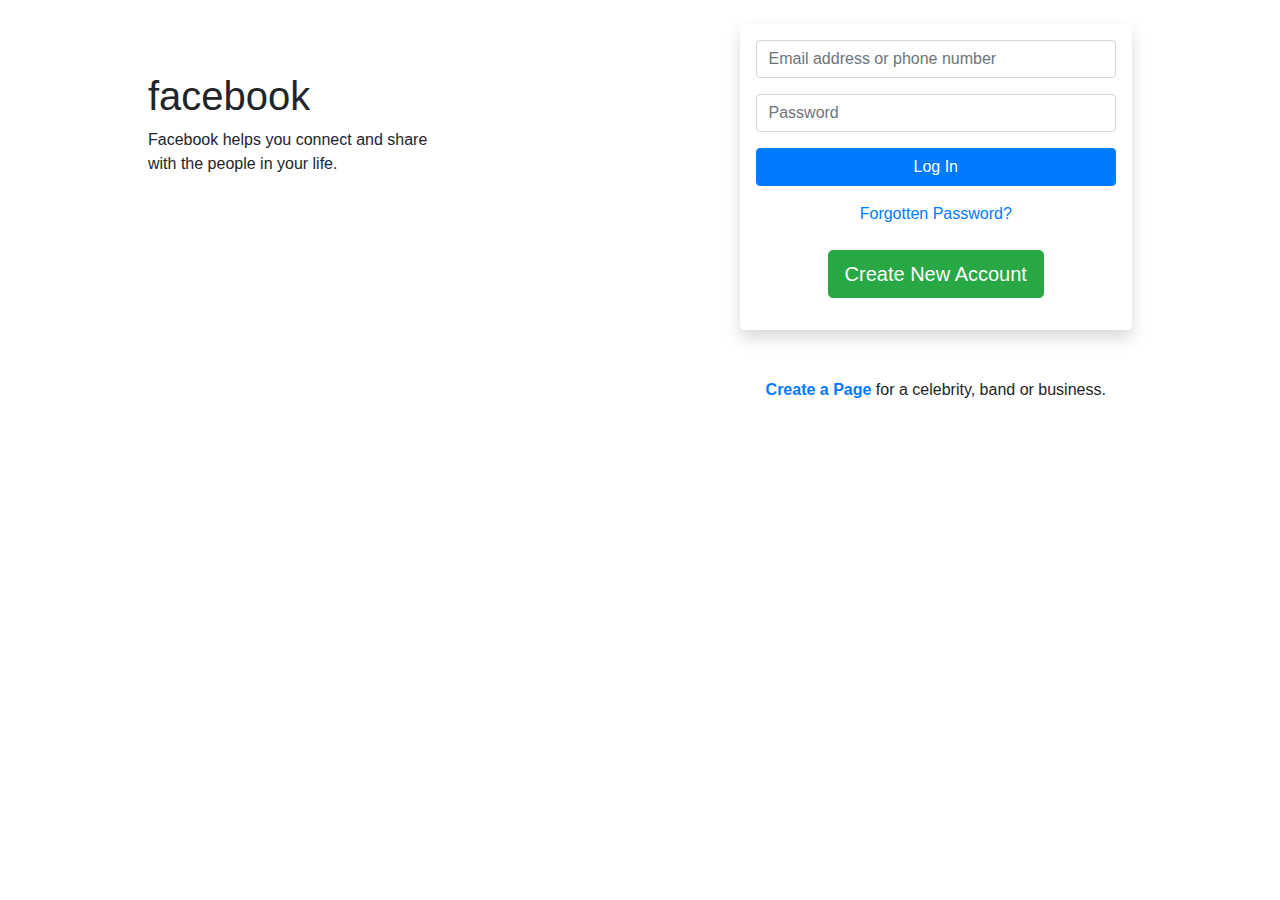
<file: src/main/resources/templates/index.html>
<!DOCTYPE html>
<html lang="en" xmlns="http://www.w3.org/1999/xhtml" xmlns:th="http://www.thymeleaf.org">

<head>
  <meta charset="UTF-8" />
  <meta http-equiv="X-UA-Compatible" content="IE=edge" />
  <meta
          name="viewport"
          content="width=device-width, initial-scale=1, shrink-to-fit=no"
  />
  <title>Facebook Clone</title>
  <!-- Bootstrap 4.5 CSS-->
  <link
          rel="stylesheet"
          href="https://stackpath.bootstrapcdn.com/bootstrap/4.5.2/css/bootstrap.min.css"
          integrity="sha384-JcKb8q3iqJ61gNV9KGb8thSsNjpSL0n8PARn9HuZOnIxN0hoP+VmmDGMN5t9UJ0Z"
          crossorigin="anonymous"
  />
  <!-- Bootstrap JS Requirements -->
  <script
          src="https://code.jquery.com/jquery-3.5.1.slim.min.js"
          integrity="sha384-DfXdz2htPH0lsSSs5nCTpuj/zy4C+OGpamoFVy38MVBnE+IbbVYUew+OrCXaRkfj"
          crossorigin="anonymous"
  ></script>
  <script
          src="https://cdn.jsdelivr.net/npm/popper.js@1.16.1/dist/umd/popper.min.js"
          integrity="sha384-9/reFTGAW83EW2RDu2S0VKaIzap3H66lZH81PoYlFhbGU+6BZp6G7niu735Sk7lN"
          crossorigin="anonymous"
  ></script>
  <script
          src="https://stackpath.bootstrapcdn.com/bootstrap/4.5.2/js/bootstrap.min.js"
          integrity="sha384-B4gt1jrGC7Jh4AgTPSdUtOBvfO8shuf57BaghqFfPlYxofvL8/KUEfYiJOMMV+rV"
          crossorigin="anonymous"
  ></script>
  <!-- My css -->
  <link rel="stylesheet" th:href="@{/style.css}" />
</head>

<body>


<h1 class="mb-4 text-center">
  <h6 class="alert-success text-center" th:text="${message}"></h6>
</h1>
<div class="container">
  <div class="row ml-5 mr-5">
    <div class="col-lg-7">
      <h1 class="logo mt-5">facebook</h1>
      <p class="intro">
        Facebook helps you connect and share <br> with the people in your life.
      </p>
    </div>
    <div class="col-lg-5">
      <div class="shadow p-3 mb-5 bg-body rounded text-center">
        <form th:action="@{/login}" class="form-group" th:object="${user}" method ="post">
          <input class="form-control mb-3" type="text"  name="emailAddress" required th:field="*{emailAddress}" placeholder="Email address or phone number">
          <input class="form-control mb-3" type="password"  name="password" required th:field="*{password}" placeholder="Password">
          <button class="btn btn-primary btn-block" type="submit">Log In</button>
          <p class="mt-3 mb-4 forgotten-password"><a href="forgottenpassword.jsp">Forgotten Password?</a></p>

          <a th:href="@{/register}" class="btn btn-success btn-lg" type="submit">Create New Account</a>
        </form>
      </div>
      <div><p class="text-center"><a class="create-page-link" href=""><b>Create a Page</b></a>  for a celebrity, band or business.</p></div>
    </div>
  </div>


</div>

</body>
</html>
</file>
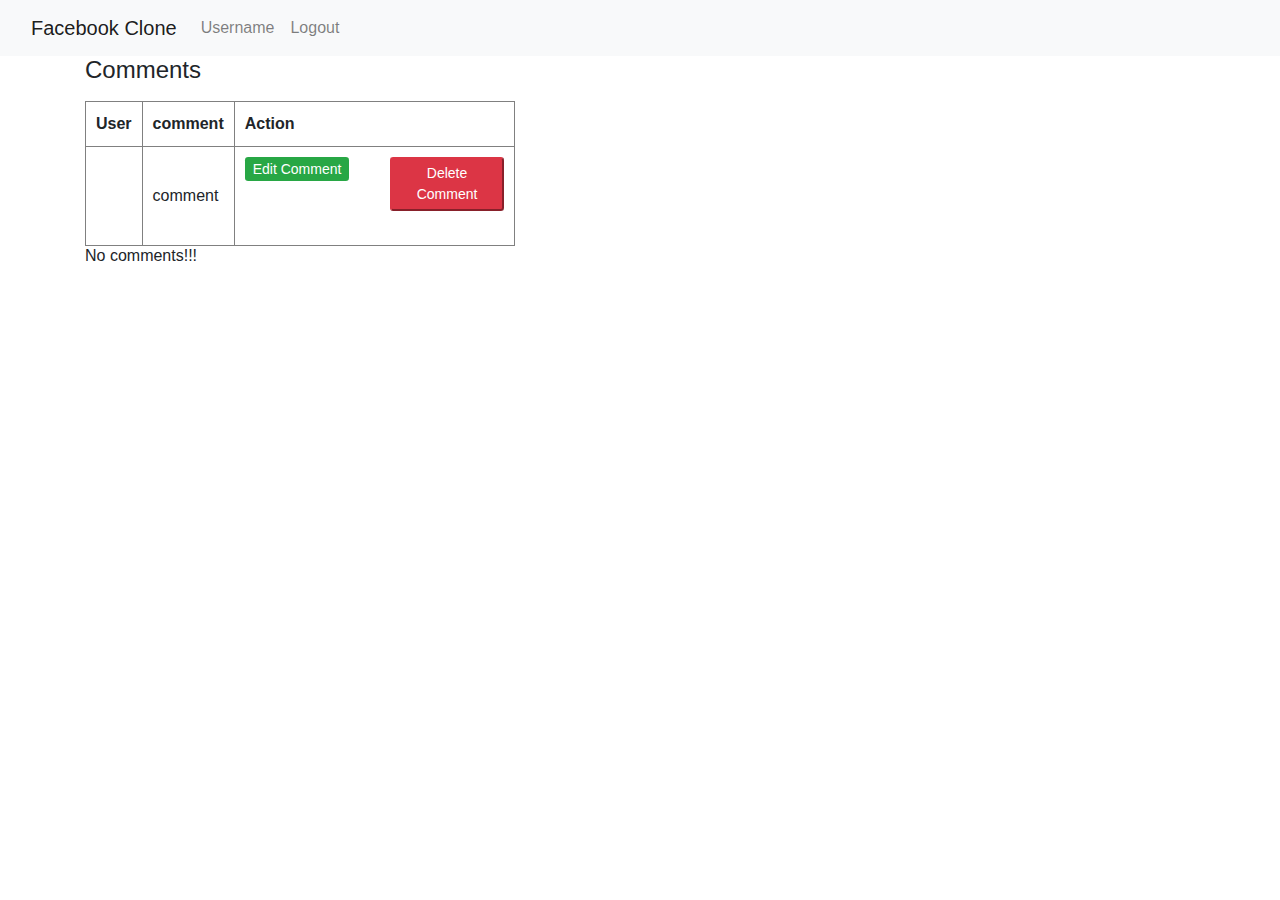
<file: src/main/resources/templates/comments.html>
<!DOCTYPE html>
<html xmlns="http://www.w3.org/1999/xhtml" xmlns:th="http://www.thymeleaf.org">
<head>
  <meta charset="UTF-8" xmlns="http://www.w3.org/1999/xhtml" xmlns:th="http://www.thymeleaf.org"/>
  <meta http-equiv="X-UA-Compatible" content="IE=edge" />
  <meta
          name="viewport"
          content="width=device-width, initial-scale=1, shrink-to-fit=no"
  />
  <title>Facebook Clone - Edit Comment</title>
  <!-- Bootstrap 4.5 CSS-->
  <link
          rel="stylesheet"
          href="https://stackpath.bootstrapcdn.com/bootstrap/4.5.2/css/bootstrap.min.css"
          integrity="sha384-JcKb8q3iqJ61gNV9KGb8thSsNjpSL0n8PARn9HuZOnIxN0hoP+VmmDGMN5t9UJ0Z"
          crossorigin="anonymous"
  />
  <!-- Bootstrap JS Requirements -->
  <script
          src="https://code.jquery.com/jquery-3.5.1.slim.min.js"
          integrity="sha384-DfXdz2htPH0lsSSs5nCTpuj/zy4C+OGpamoFVy38MVBnE+IbbVYUew+OrCXaRkfj"
          crossorigin="anonymous"
  ></script>
  <script
          src="https://cdn.jsdelivr.net/npm/popper.js@1.16.1/dist/umd/popper.min.js"
          integrity="sha384-9/reFTGAW83EW2RDu2S0VKaIzap3H66lZH81PoYlFhbGU+6BZp6G7niu735Sk7lN"
          crossorigin="anonymous"
  ></script>
  <script
          src="https://stackpath.bootstrapcdn.com/bootstrap/4.5.2/js/bootstrap.min.js"
          integrity="sha384-B4gt1jrGC7Jh4AgTPSdUtOBvfO8shuf57BaghqFfPlYxofvL8/KUEfYiJOMMV+rV"
          crossorigin="anonymous"
  ></script>
  <!-- My css -->
  <link rel="stylesheet" th:href="@{/style.css}" />
</head>


<body>

<nav class="navbar navbar-expand-lg navbar-light bg-light">
  <div class="container-fluid">
    <a class="navbar-brand" th:href="@{/home}">Facebook Clone</a>
    <button class="navbar-toggler" type="button" data-bs-toggle="collapse" data-bs-target="#navbarSupportedContent" aria-controls="navbarSupportedContent" aria-expanded="false" aria-label="Toggle navigation">
      <span class="navbar-toggler-icon"></span>
    </button>
    <div class="collapse navbar-collapse" id="navbarSupportedContent">
      <ul class="navbar-nav me-auto mb-2 mb-lg-0">

      </ul>
      <div class="d-flex navbar-right">
        <img class="profile-image" th:src="@{/img/avatar.png}" alt="">
        <ul class="navbar-nav me-auto mb-2 mb-lg-0">
          <li class="nav-item">
            <a class ="nav-link" th:href="@{/##}" >Username</a>
          </li>
          <li class="nav-item">
            <a class="nav-link" th:href="@{/}">Logout</a>
          </li>
        </ul>
      </div>
    </div>
  </div>
</nav>

<div class="container">
  <h4 class="mb-3">Comments</h4>

  <div th:if="${allComments.size() != 0}">
    <table border="1" cellpadding="10">
      <thead>
      <tr>
        <th>User</th>
        <th>comment</th>
        <th>Action</th>
      </tr>
      </thead>
      <tbody>
      <tr th:each="comment : ${allComments}">
        <td th:text="${comment.getUser().getSurName()}"></td>
        <td th:text="${comment.getCommentBody()}">comment</td>
        <td>
          <div class="row">
            <div class="col-6">
              <a th:if="${loggedUser.userId == comment.user.userId}" th:href="@{'/editcomment?commentId=' + ${comment.commentId}}" class="btn-success btn-sm">Edit Comment</a>

            </div>

            <div class="col-6">
              <form th:if="${loggedUser.userId == comment.user.userId}" th:action="@{/delete_comment}" method="post" th:object="${commentDelete}">
                <input style="display: none" name="commentId" th:value="${comment.getCommentId()}"/>
                <button class="btn-danger btn-sm" type="submit" value="">Delete Comment</button></form>
            </div>

          </div>
          &nbsp;&nbsp;&nbsp;&nbsp;&nbsp;&nbsp;


        </td>
      </tr>
      </tbody>
    </table>

  </div>

  <div th:if="${allComments.size() == 0}">
    <h6>No comments!!!</h6>
  </div>

</div>

</body>
</html>
</file>
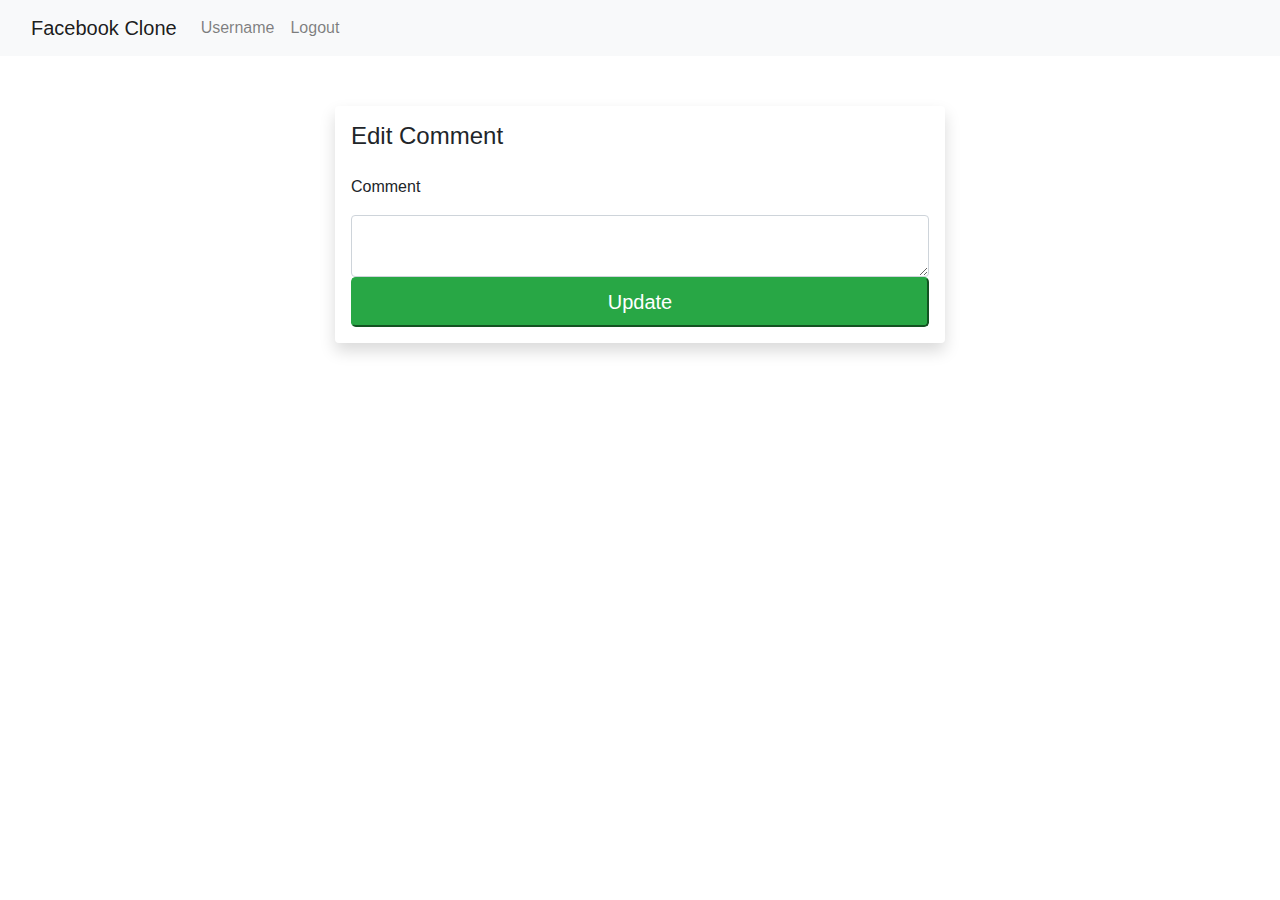
<file: src/main/resources/templates/editcomment.html>
<!DOCTYPE html>
<html  xmlns="http://www.w3.org/1999/xhtml" xmlns:th="http://www.thymeleaf.org">
<head>
  <meta charset="UTF-8"/>
  <meta http-equiv="X-UA-Compatible" content="IE=edge" />
  <meta
          name="viewport"
          content="width=device-width, initial-scale=1, shrink-to-fit=no"
  />
  <title>Facebook Clone - Edit Comment</title>
  <!-- Bootstrap 4.5 CSS-->
  <link
          rel="stylesheet"
          href="https://stackpath.bootstrapcdn.com/bootstrap/4.5.2/css/bootstrap.min.css"
          integrity="sha384-JcKb8q3iqJ61gNV9KGb8thSsNjpSL0n8PARn9HuZOnIxN0hoP+VmmDGMN5t9UJ0Z"
          crossorigin="anonymous"
  />
  <!-- Bootstrap JS Requirements -->
  <script
          src="https://code.jquery.com/jquery-3.5.1.slim.min.js"
          integrity="sha384-DfXdz2htPH0lsSSs5nCTpuj/zy4C+OGpamoFVy38MVBnE+IbbVYUew+OrCXaRkfj"
          crossorigin="anonymous"
  ></script>
  <script
          src="https://cdn.jsdelivr.net/npm/popper.js@1.16.1/dist/umd/popper.min.js"
          integrity="sha384-9/reFTGAW83EW2RDu2S0VKaIzap3H66lZH81PoYlFhbGU+6BZp6G7niu735Sk7lN"
          crossorigin="anonymous"
  ></script>
  <script
          src="https://stackpath.bootstrapcdn.com/bootstrap/4.5.2/js/bootstrap.min.js"
          integrity="sha384-B4gt1jrGC7Jh4AgTPSdUtOBvfO8shuf57BaghqFfPlYxofvL8/KUEfYiJOMMV+rV"
          crossorigin="anonymous"
  ></script>
  <!-- My css -->
  <link rel="stylesheet" th:href="@{/style.css}" />
</head>


<body>

<nav class="navbar navbar-expand-lg navbar-light bg-light">
  <div class="container-fluid">
    <a class="navbar-brand" th:href="@{/home}">Facebook Clone</a>
    <button class="navbar-toggler" type="button" data-bs-toggle="collapse" data-bs-target="#navbarSupportedContent" aria-controls="navbarSupportedContent" aria-expanded="false" aria-label="Toggle navigation">
      <span class="navbar-toggler-icon"></span>
    </button>
    <div class="collapse navbar-collapse" id="navbarSupportedContent">
      <ul class="navbar-nav me-auto mb-2 mb-lg-0">

      </ul>
      <div class="d-flex navbar-right">
        <img class="profile-image" th:src="@{/img/avatar.png}" alt="">
        <ul class="navbar-nav me-auto mb-2 mb-lg-0">
          <li class="nav-item">
            <a class ="nav-link" th:href="@{/##}" >Username</a>
          </li>
          <li class="nav-item">
            <a class="nav-link" th:href="@{/}">Logout</a>
          </li>
        </ul>
      </div>
    </div>
  </div>
</nav>

<h1 class="mb-4 text-center">


</h1>

<div class="container" style="margin: 50px auto; width: 50%;">
  <div>

    <div class="shadow p-3 mb-5 bg-body rounded">
      <h4 class="">Edit Comment</h4>
      <form th:action="@{/update_comment}" method="post" th:object="${editcomment}" >
        <p class="mt-4">Comment</p>
        <input hidden name="commentId" th:value="*{commentId}">
        <textarea name="comments"  th:text="*{commentBody}" class="form-control"></textarea>
        <button class="btn-success btn-lg btn-block" type="submit">Update</button>
      </form>
    </div>

  </div>
</div>

</body>
</html>
</file>
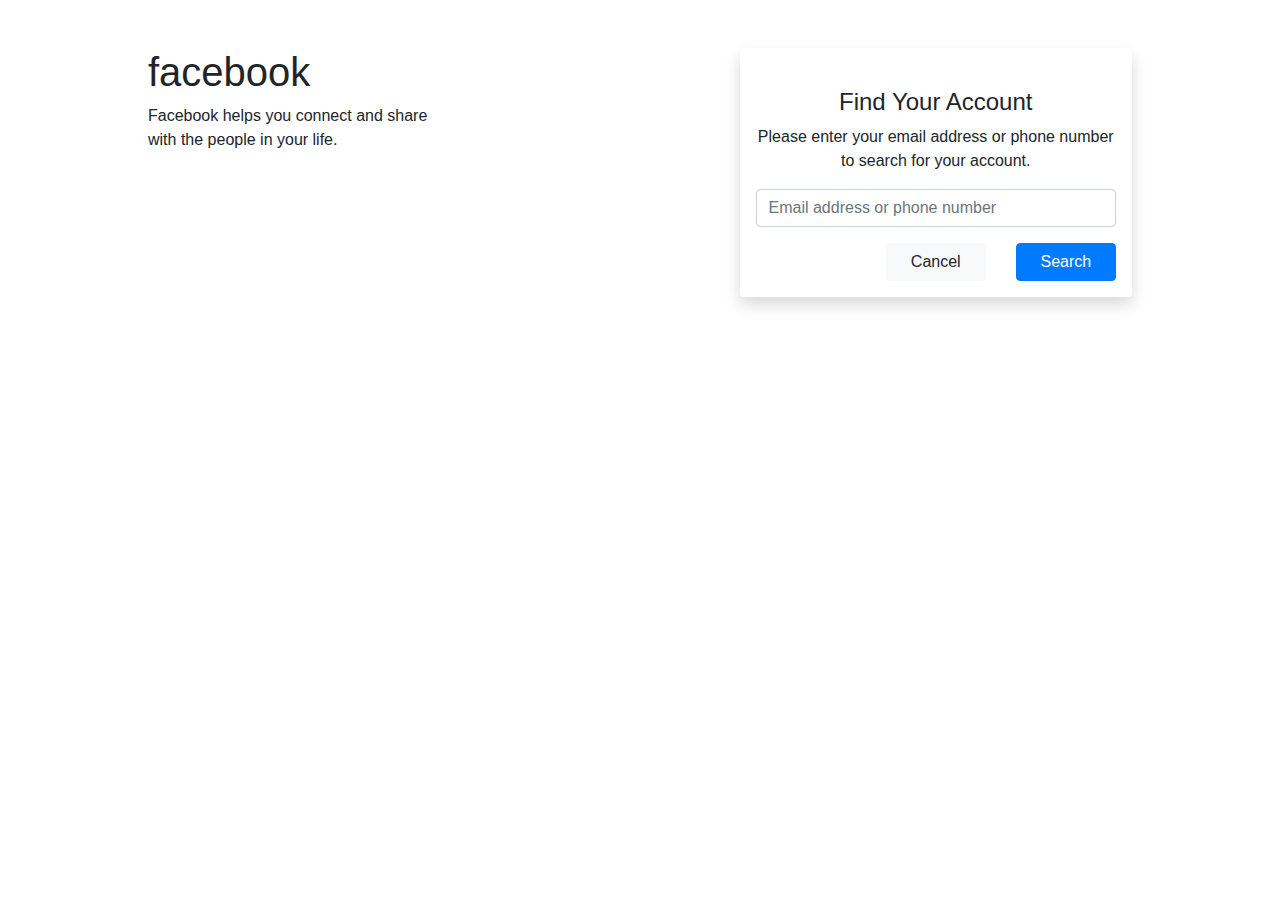
<file: src/main/resources/templates/forgottenpassword.html>
<!DOCTYPE html>
<html lang="en" xmlns="http://www.w3.org/1999/xhtml" xmlns:th="http://www.thymeleaf.org">
<head>
  <meta charset="UTF-8" />
  <meta http-equiv="X-UA-Compatible" content="IE=edge" />
  <meta
          name="viewport"
          content="width=device-width, initial-scale=1, shrink-to-fit=no"
  />
  <title>Facebook Clone - ForgottenPassword</title>
  <!-- Bootstrap 4.5 CSS-->
  <link
          rel="stylesheet"
          href="https://stackpath.bootstrapcdn.com/bootstrap/4.5.2/css/bootstrap.min.css"
          integrity="sha384-JcKb8q3iqJ61gNV9KGb8thSsNjpSL0n8PARn9HuZOnIxN0hoP+VmmDGMN5t9UJ0Z"
          crossorigin="anonymous"
  />
  <!-- Bootstrap JS Requirements -->
  <script
          src="https://code.jquery.com/jquery-3.5.1.slim.min.js"
          integrity="sha384-DfXdz2htPH0lsSSs5nCTpuj/zy4C+OGpamoFVy38MVBnE+IbbVYUew+OrCXaRkfj"
          crossorigin="anonymous"
  ></script>
  <script
          src="https://cdn.jsdelivr.net/npm/popper.js@1.16.1/dist/umd/popper.min.js"
          integrity="sha384-9/reFTGAW83EW2RDu2S0VKaIzap3H66lZH81PoYlFhbGU+6BZp6G7niu735Sk7lN"
          crossorigin="anonymous"
  ></script>
  <script
          src="https://stackpath.bootstrapcdn.com/bootstrap/4.5.2/js/bootstrap.min.js"
          integrity="sha384-B4gt1jrGC7Jh4AgTPSdUtOBvfO8shuf57BaghqFfPlYxofvL8/KUEfYiJOMMV+rV"
          crossorigin="anonymous"
  ></script>
  <!-- My css -->
  <link rel="stylesheet" th:href="@{/style.css}" />
</head>

<body>

<div class="container">
  <div class="row ml-5 mr-5">
    <div class="col-lg-7">
      <h1 class="logo mt-5">facebook</h1>
      <p class="intro">
        Facebook helps you connect and share <br> with the people in your life.
      </p>
    </div>
    <div class="col-lg-5">
      <div class="shadow p-3 mb-5 bg-body rounded text-center mt-5">
        <h4 class="mt-4">Find Your Account</h4>
        <p>
          Please enter your email address or phone number to search for your account.</p>

        <form action="" class="form-group">
          <input class="form-control mb-3" type="text" name="text" placeholder="Email address or phone number">
        </form>
        <div class="row">
          <div class="col-lg-4"></div>
          <div class="col-lg-4">
            <a th:href="@{/index}" class="btn btn-light btn-block" type="submit">Cancel</a>
          </div>
          <div class="col-lg-4">
            <a href="##" class="btn btn-primary btn-block" type="submit">Search</a>
          </div>
        </div>


      </div>
  </div>
</div>


</div>

</body>
</html>
</file>
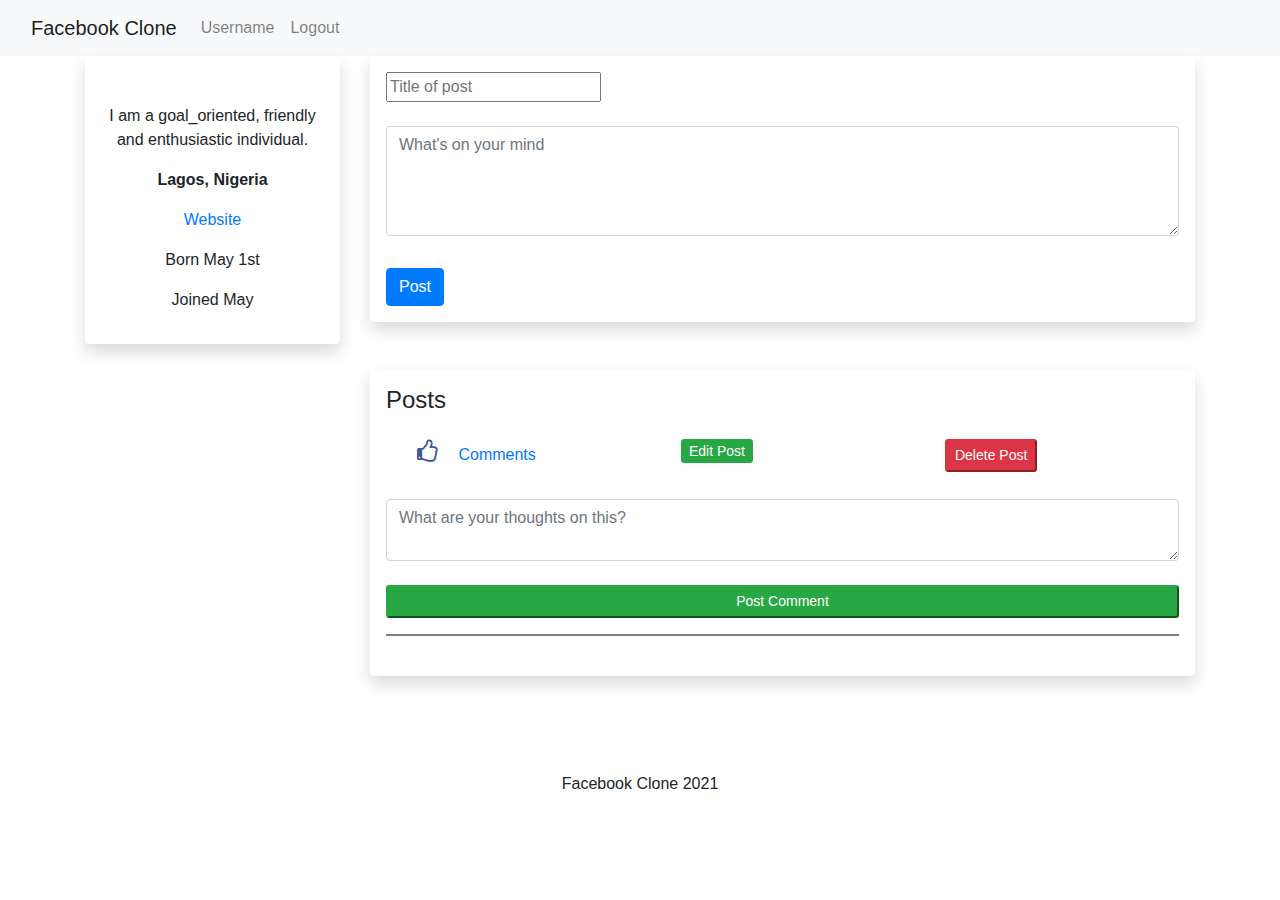
<file: src/main/resources/templates/home.html>
<!DOCTYPE html>
<html lang="en" xmlns="http://www.w3.org/1999/xhtml" xmlns:th="http://www.thymeleaf.org">

<head>
    <meta charset="UTF-8" />
    <meta http-equiv="X-UA-Compatible" content="IE=edge" />
    <meta
            name="viewport"
            content="width=device-width, initial-scale=1, shrink-to-fit=no"
    />
    <title>Facebook Clone - Home</title>
    <!-- Bootstrap 4.5 CSS-->
    <link
            rel="stylesheet"
            href="https://stackpath.bootstrapcdn.com/bootstrap/4.5.2/css/bootstrap.min.css"
            integrity="sha384-JcKb8q3iqJ61gNV9KGb8thSsNjpSL0n8PARn9HuZOnIxN0hoP+VmmDGMN5t9UJ0Z"
            crossorigin="anonymous"
    />

<!--    Font Awesome Icon&ndash;&gt;-->
    <link rel="stylesheet" href="https://cdnjs.cloudflare.com/ajax/libs/font-awesome/4.7.0/css/font-awesome.min.css">
    <!-- Bootstrap JS Requirements -->
    <script
            src="https://code.jquery.com/jquery-3.5.1.slim.min.js"
            integrity="sha384-DfXdz2htPH0lsSSs5nCTpuj/zy4C+OGpamoFVy38MVBnE+IbbVYUew+OrCXaRkfj"
            crossorigin="anonymous"
    ></script>
    <script
            src="https://cdn.jsdelivr.net/npm/popper.js@1.16.1/dist/umd/popper.min.js"
            integrity="sha384-9/reFTGAW83EW2RDu2S0VKaIzap3H66lZH81PoYlFhbGU+6BZp6G7niu735Sk7lN"
            crossorigin="anonymous"
    ></script>
    <script
            src="https://stackpath.bootstrapcdn.com/bootstrap/4.5.2/js/bootstrap.min.js"
            integrity="sha384-B4gt1jrGC7Jh4AgTPSdUtOBvfO8shuf57BaghqFfPlYxofvL8/KUEfYiJOMMV+rV"
            crossorigin="anonymous"
    ></script>
    <!-- My css -->
    <link rel="stylesheet" th:href="@{/style.css}" />
</head>

<body>

<nav class="navbar navbar-expand-lg navbar-light bg-light">
    <div class="container-fluid">
        <a class="navbar-brand" th:href="@{/home}">Facebook Clone</a>
        <button class="navbar-toggler" type="button" data-bs-toggle="collapse" data-bs-target="#navbarSupportedContent" aria-controls="navbarSupportedContent" aria-expanded="false" aria-label="Toggle navigation">
            <span class="navbar-toggler-icon"></span>
        </button>
        <div class="collapse navbar-collapse" id="navbarSupportedContent">
            <ul class="navbar-nav me-auto mb-2 mb-lg-0">

            </ul>
            <div class="d-flex navbar-right">
                <img class="profile-image" th:src="@{/img/avatar.png}" alt="">
                <ul class="navbar-nav me-auto mb-2 mb-lg-0">
                    <li class="nav-item">
                        <a class ="nav-link" th:href="@{##}" >Username</a>
                    </li>
                    <li class="nav-item">
                        <a class="nav-link" th:href="@{/}">Logout</a>
                    </li>
                </ul>
            </div>
        </div>
    </div>
</nav>


<div class="container">
    <div class="row home-page">
        <div class="col-lg-3">
            <div class="shadow p-3 mb-5 bg-body rounded text-center">
                <img class="profile-image-big mt-3" th:src="@{/img/avatar.png}" alt="">
                <h4 class="mt-2" th:text="${loggedUser.firstName + ' ' + loggedUser.surName}" ></h4>
                <p>I am a goal_oriented, friendly and enthusiastic individual.</p>
                <p th:text="${'My birthday is ' + loggedUser.dateOfBirth}"></p>
                <p><b>Lagos, Nigeria</b></p>
                <p><a href="#">Website</a></p>
                <p>Born May 1st</p>
                <p>Joined May</p>
            </div>
        </div>
        <div class="col-lg-9">
            <div class="shadow p-3 mb-5 bg-body rounded">

                <form th:action="@{/home_post}" method="post" th:object="${post}" enctype="multipart/form-data">
                    <input class="mb-4 titlestyle" type="text" th:field="*{title}"  placeholder="Title of post" required>
                    <textarea class ="form-control mb-3 drag commentstyle" th:field="*{body}" rows ="4" placeholder="What's on your mind"></textarea>
                    <button type="submit" class="btn btn-primary btn-md mt-3">Post</button>

                </form>


            </div>

            <div class="post mt-4 mb-4 shadow p-3 mb-5 bg-body rounded" th:each="post : ${listOfAllPosts}">
            <h4 class="mb-4">Posts</h4>

                <div class="mb-4">

                    <div class="">
                        <h6 class="mt-2 mb-3" th:text="*{'Post Made By:' + post.getUser().getSurName()}"></h6>
                        <div>
                            <h3 th:text="${post.getTitle()}"></h3>
                            <p class="mt-2" th:text="${post.getBody()}"></p>
                        </div>

                    </div>

                    <div class="row ml-3 mb-3">

                        <div class="col-4">

                            <div class="comment_like_share mb-2">
                                <div class="like">
                                    <p>
                                        <i th:onclick="'like('+${post.postId}+', '+${loggedUser.userId}+')'" th:id="${post.postId}"
                                           style="color: #3b5998; font-size:24px" class="fa fa-thumbs-o-up" aria-hidden="true">
                                            <span class="likes" th:text="${post.getPostLikes().size()}"></span>
                                            <span style="display:none;" class="thumb" th:text="${post.postId}"></span></i>

                                        <a class="ml-3" th:href="@{'/comments?postId=' + ${post.postId}}">Comments</a>
                                        <span th:text="${post.getListOfComments().size()}"></span>
                                    <p style="display: none" class="userLiked" th:text="${post.getLikedPost()}"></p>


                                    </p>

                                </div>
                            </div>
                        </div>

                        <div class="col-4" th:if="${loggedUser.userId == post.user.userId}">
                            <a th:href="@{'/updatepost?postId=' + ${post.postId} }" class="btn-success btn-sm">Edit Post</a>
                        </div>

                        <div class="col-4" th:if="${loggedUser.userId == post.user.userId}">
                            <form th:action="@{/delete/{id}(id=${post.getPostId()})}" method="post" th:object="${postDelete}">
                                <button class="btn-danger btn-sm" type="submit" value="">Delete Post</button>

                            </form>
                        </div>
                    </div>

                    <div class="comment">
                        <form th:action="@{/home_comment}" method="post" th:object="${newComment}">
                            <input style="display:none" name="postid" th:value="${post.getPostId()}"/>

                            <textarea class ="form-control drag mb-4 commentstyle" th:field="*{commentBody}" placeholder="What are your thoughts on this?"></textarea>

                            <button class="btn-success btn-sm btn-block" type="submit">Post Comment</button>

                        </form>
                    </div>

                    <div class="row text-center mb-3">

                        <div class="col-lg-6">


                        </div>

                        <div class="col-lg-6">


                        </div>

                    </div>
                    <hr style="height:2px;border-width:0;color:gray;background-color:gray">
                </div>
            </div>
        </div>
    </div>
</div>
            <footer class="">
                <p class="mt-5 text-center">Facebook Clone 2021</p>
            </footer>

<script src="https://code.jquery.com/jquery-3.2.1.min.js"></script>

<script>

    window.onload = () => {
        const valid = document.getElementsByClassName("userLiked");
        let thumb = document.getElementsByClassName("fa fa-thumbs-o-up");

        console.log(valid)
        console.log(thumb)

        for (let i = 0; i < valid.length; i++) {
            if(valid[i].innerHTML === "true") {
                console.log(thumb[i]);
                console.log(valid[i]);
                thumb[i].style.color = "#1977f2";
            }else {
                console.log(thumb[i]);
                console.log(valid[i]);
            }
        }
    }

    function like(postId, userId) {
        console.log("ghfghdfdfgf")
        //fa fa-thumbs-o-up
        const URL = "/like_post";
        let like = document.getElementById(postId).style.color;
        console.log(like);
        if (like == "rgb(25, 119, 242)") {
            console.log("decrement");
            const valid = document.getElementsByClassName("thumb");
            document.getElementById(postId).style.color = "#3b5998";
            for (let i = 0; i < valid.length; i++) {
                let newId = valid[i].innerHTML.split(" ")[0];
                if (newId == postId) {
                    let like = Number(document.getElementsByClassName("likes")[i].innerHTML);
                    like--;
                    document.getElementsByClassName("likes")[i].innerHTML = like + "";
                    console.log(document.getElementsByClassName("likes")[i]);
                    const data = {postId, userId, "action": 0}
                    ajaxCall(URL, data);
                }
            }
        } else {
            console.log("increment");
            const valid = document.getElementsByClassName("thumb");
            document.getElementById(postId).style.color = "#1977f2";
            for (let i = 0; i < valid.length; i++) {
                let newId = valid[i].innerHTML.split(" ")[0];
                if (newId == postId) {
                    let like = Number(document.getElementsByClassName("likes")[i].innerHTML);
                    like++;
                    document.getElementsByClassName("likes")[i].innerHTML = like + "";
                    const data = {postId, userId, "action": 1}
                    ajaxCall(URL, data);
                }
            }
        }
    }

    function ajaxCall(url, dataCall){
        $.ajax({
            type: 'POST',
            url: url,
            data: dataCall,
            success: function(data){
            },
            error: function(){
                alert('error liking');
            }
        });
    }
</script>

</body>

</html>
</file>
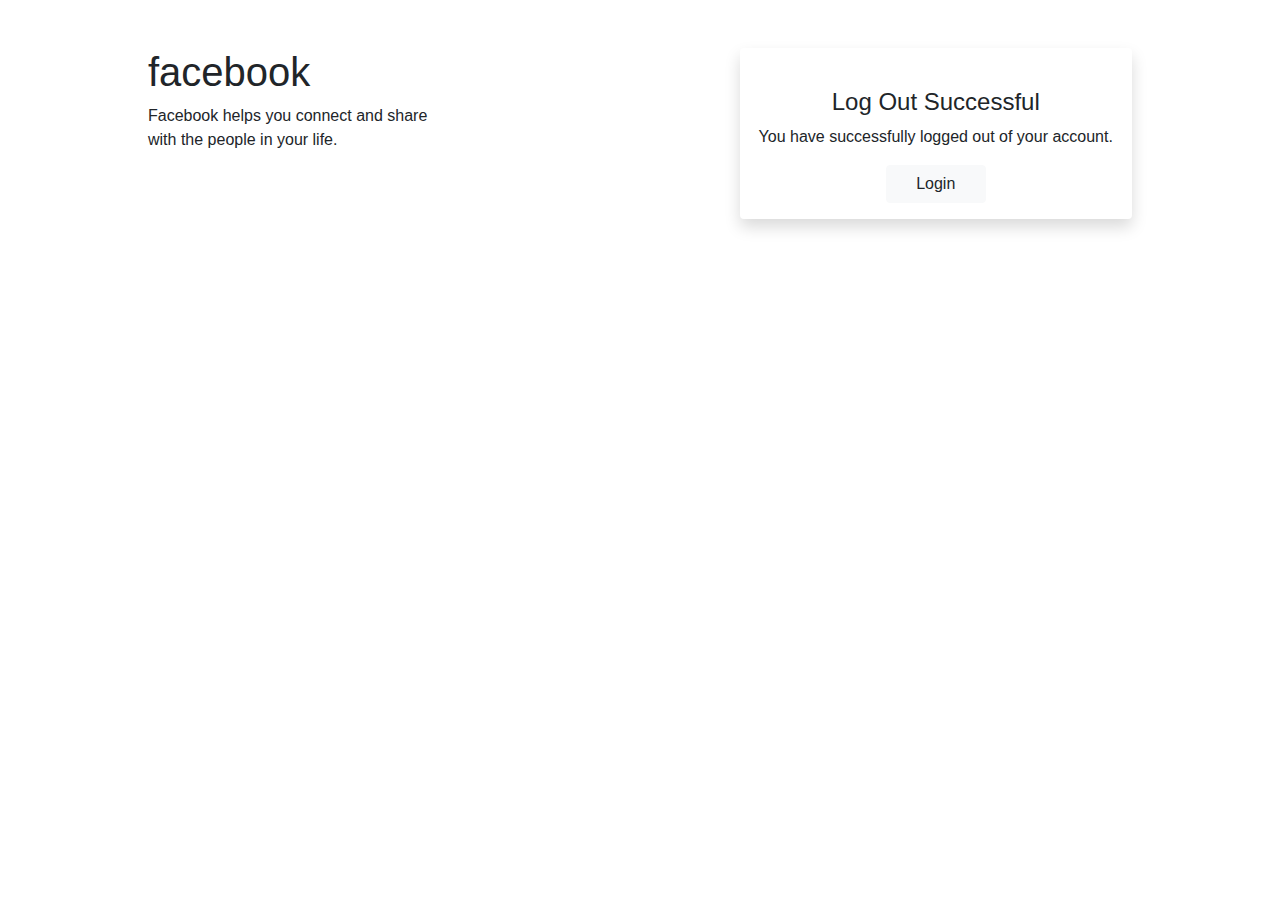
<file: src/main/resources/templates/logout.html>
<!DOCTYPE html>
<html lang="en" xmlns="http://www.w3.org/1999/xhtml" xmlns:th="http://www.thymeleaf.org">
<head>
    <meta charset="UTF-8" />
    <meta http-equiv="X-UA-Compatible" content="IE=edge" />
    <meta
            name="viewport"
            content="width=device-width, initial-scale=1, shrink-to-fit=no"
    />
    <title>Facebook Clone - ForgottenPassword</title>
    <!-- Bootstrap 4.5 CSS-->
    <link
            rel="stylesheet"
            href="https://stackpath.bootstrapcdn.com/bootstrap/4.5.2/css/bootstrap.min.css"
            integrity="sha384-JcKb8q3iqJ61gNV9KGb8thSsNjpSL0n8PARn9HuZOnIxN0hoP+VmmDGMN5t9UJ0Z"
            crossorigin="anonymous"
    />
    <!-- Bootstrap JS Requirements -->
    <script
            src="https://code.jquery.com/jquery-3.5.1.slim.min.js"
            integrity="sha384-DfXdz2htPH0lsSSs5nCTpuj/zy4C+OGpamoFVy38MVBnE+IbbVYUew+OrCXaRkfj"
            crossorigin="anonymous"
    ></script>
    <script
            src="https://cdn.jsdelivr.net/npm/popper.js@1.16.1/dist/umd/popper.min.js"
            integrity="sha384-9/reFTGAW83EW2RDu2S0VKaIzap3H66lZH81PoYlFhbGU+6BZp6G7niu735Sk7lN"
            crossorigin="anonymous"
    ></script>
    <script
            src="https://stackpath.bootstrapcdn.com/bootstrap/4.5.2/js/bootstrap.min.js"
            integrity="sha384-B4gt1jrGC7Jh4AgTPSdUtOBvfO8shuf57BaghqFfPlYxofvL8/KUEfYiJOMMV+rV"
            crossorigin="anonymous"
    ></script>
    <!-- My css -->
    <link rel="stylesheet" th:href="@{/style.css}" />
</head>

<body>

<div class="container">
    <div class="row ml-5 mr-5">
        <div class="col-lg-7">
            <h1 class="logo mt-5">facebook</h1>
            <p class="intro">
                Facebook helps you connect and share <br> with the people in your life.
            </p>
        </div>
        <div class="col-lg-5">
            <div class="shadow p-3 mb-5 bg-body rounded text-center mt-5">
                <h4 class="mt-4">Log Out Successful</h4>
                <p>
                    You have successfully logged out of your account.</p>

                <div class="row">
                    <div class="col-lg-4"></div>
                    <div class="col-lg-4">
                        <a th:href="@{/index}" class="btn btn-light btn-block" type="submit">Login</a>
                    </div>

                </div>


            </div>
        </div>
    </div>


</div>

</body>
</html>
</file>
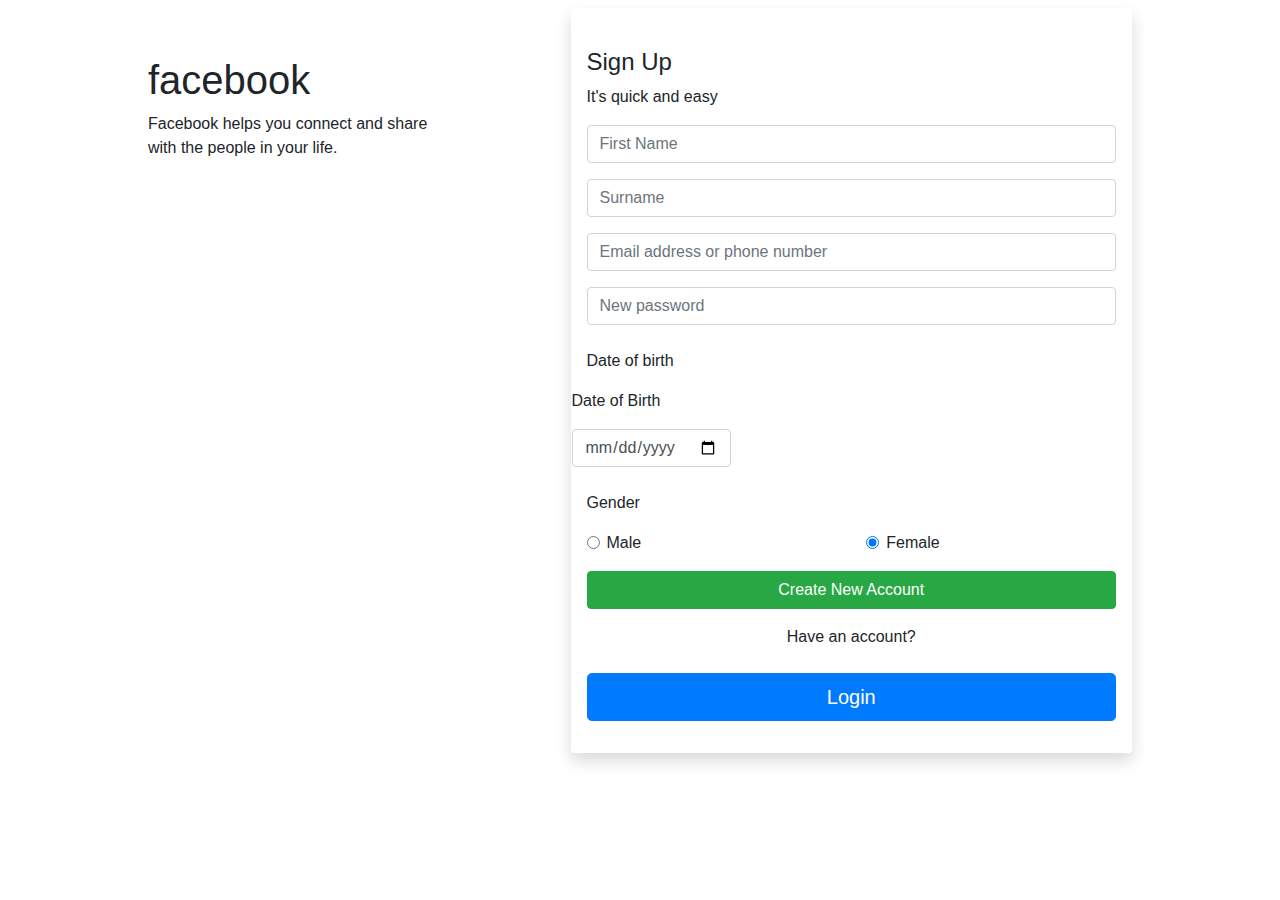
<file: src/main/resources/templates/register.html>
<!DOCTYPE html>
<html lang="en" xmlns="http://www.w3.org/1999/xhtml" xmlns:th="http://www.thymeleaf.org">
<head>
    <meta charset="UTF-8" />
    <meta http-equiv="X-UA-Compatible" content="IE=edge" />
    <meta
            name="viewport"
            content="width=device-width, initial-scale=1, shrink-to-fit=no"
    />
    <title>Facebook Clone - SignUp</title>
    <!-- Bootstrap 4.5 CSS-->
    <link
            rel="stylesheet"
            href="https://stackpath.bootstrapcdn.com/bootstrap/4.5.2/css/bootstrap.min.css"
            integrity="sha384-JcKb8q3iqJ61gNV9KGb8thSsNjpSL0n8PARn9HuZOnIxN0hoP+VmmDGMN5t9UJ0Z"
            crossorigin="anonymous"
    />
    <!-- Bootstrap JS Requirements -->
    <script
            src="https://code.jquery.com/jquery-3.5.1.slim.min.js"
            integrity="sha384-DfXdz2htPH0lsSSs5nCTpuj/zy4C+OGpamoFVy38MVBnE+IbbVYUew+OrCXaRkfj"
            crossorigin="anonymous"
    ></script>
    <script
            src="https://cdn.jsdelivr.net/npm/popper.js@1.16.1/dist/umd/popper.min.js"
            integrity="sha384-9/reFTGAW83EW2RDu2S0VKaIzap3H66lZH81PoYlFhbGU+6BZp6G7niu735Sk7lN"
            crossorigin="anonymous"
    ></script>
    <script
            src="https://stackpath.bootstrapcdn.com/bootstrap/4.5.2/js/bootstrap.min.js"
            integrity="sha384-B4gt1jrGC7Jh4AgTPSdUtOBvfO8shuf57BaghqFfPlYxofvL8/KUEfYiJOMMV+rV"
            crossorigin="anonymous"
    ></script>
    <!-- My css -->
    <link rel="stylesheet" th:href="@{/style.css}" />
</head>
<body>


<h2 class="alert-danger text-center" th:text="${message}"></h2>

<div class="container">
    <div class="row ml-5 mr-5 signup-container">
        <div class="col-lg-5">
            <h1 class="logo mt-5">facebook</h1>
            <p class="intro">
                Facebook helps you connect and share <br> with the people in your life.
            </p>
        </div>
        <div class="col-lg-7">
            <div class="shadow p-3 mb-5 bg-body rounded">
                <h4 class="mt-4">Sign Up</h4>
                <p>It's quick and easy</p>
                <form th:action="@{/register}" method="post" class="form-group" th:object="${user}">
                    <input class="form-control mb-3" type="text" name="firstName" th:field="*{firstName}" required placeholder="First Name">
                    <input class="form-control mb-3" type="text" name="surname" th:field="*{surName}" required placeholder="Surname">
                    <input class="form-control mb-3" type="text" name="emailAddress" th:field="*{emailAddress}" required placeholder="Email address or phone number">
                    <input class="form-control mb-3" type="password" name="password" th:field="*{password}" required placeholder="New password">
                    <p class="mt-4">Date of birth</p>
                    <div class="row mt-3">
                        <div class="">
                                <label>Date of Birth </label>
                                <input class="form-control mt-2" type="date" id="" name="dateOfBirth" th:field="*{dateOfBirth}">
                            </div>

                        </div>
                    <p class="mt-4">Gender</p>
                    <div class="row mb-3">
                        <div class="col-lg-6">
                            <div class="form-check">
                                <input class="form-check-input" type="radio" name="gender" th:field="*{gender}" id="flexRadioDefault1" value="male">
                                <label class="form-check-label" for="flexRadioDefault1">
                                    Male
                                </label>
                            </div>
                        </div>
                        <div class="col-lg-6">
                            <div class="form-check">
                                <input class="form-check-input" type="radio" name="gender" th:field="*{gender}" id="flexRadioDefault2" value="female"checked>
                                <label class="form-check-label" for="flexRadioDefault2">
                                    Female
                                </label>
                            </div>
                        </div>
                    </div>
                    <button class="btn btn-success btn-block" type="submit">Create New Account</button>
                    <p class="mt-3 mb-4 forgotten-password text-center">Have an account?</p>
                    <a th:href="@{/index}" class="btn btn-primary btn-lg btn-block text-center" type="submit">Login</a>
                </form>
            </div>
        </div>
    </div>


</div>


</body>
</html>
</file>
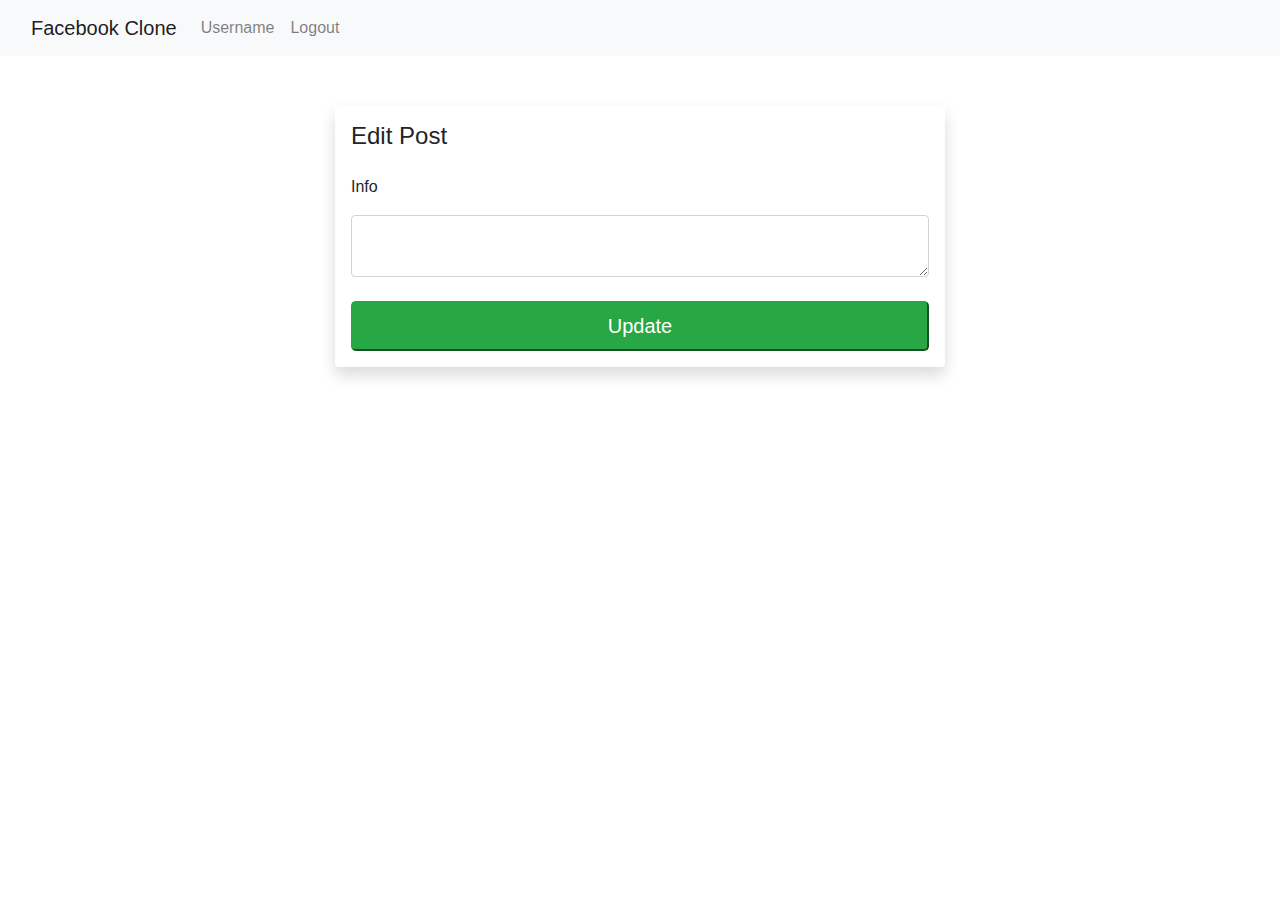
<file: src/main/resources/templates/updatepost.html>
<!DOCTYPE html>
<html lang="en" xmlns="http://www.w3.org/1999/xhtml" xmlns:th="http://www.thymeleaf.org">
<head>
  <meta charset="UTF-8" />
  <meta http-equiv="X-UA-Compatible" content="IE=edge" />
  <meta
          name="viewport"
          content="width=device-width, initial-scale=1, shrink-to-fit=no"
  />
  <title>Facebook Clone - UpdatePost</title>
  <!-- Bootstrap 4.5 CSS-->
  <link
          rel="stylesheet"
          href="https://stackpath.bootstrapcdn.com/bootstrap/4.5.2/css/bootstrap.min.css"
          integrity="sha384-JcKb8q3iqJ61gNV9KGb8thSsNjpSL0n8PARn9HuZOnIxN0hoP+VmmDGMN5t9UJ0Z"
          crossorigin="anonymous"
  />
  <!-- Bootstrap JS Requirements -->
  <script
          src="https://code.jquery.com/jquery-3.5.1.slim.min.js"
          integrity="sha384-DfXdz2htPH0lsSSs5nCTpuj/zy4C+OGpamoFVy38MVBnE+IbbVYUew+OrCXaRkfj"
          crossorigin="anonymous"
  ></script>
  <script
          src="https://cdn.jsdelivr.net/npm/popper.js@1.16.1/dist/umd/popper.min.js"
          integrity="sha384-9/reFTGAW83EW2RDu2S0VKaIzap3H66lZH81PoYlFhbGU+6BZp6G7niu735Sk7lN"
          crossorigin="anonymous"
  ></script>
  <script
          src="https://stackpath.bootstrapcdn.com/bootstrap/4.5.2/js/bootstrap.min.js"
          integrity="sha384-B4gt1jrGC7Jh4AgTPSdUtOBvfO8shuf57BaghqFfPlYxofvL8/KUEfYiJOMMV+rV"
          crossorigin="anonymous"
  ></script>
  <!-- My css -->
  <link rel="stylesheet" th:href="@{/style.css}" />
</head>


<body>

<nav class="navbar navbar-expand-lg navbar-light bg-light">
  <div class="container-fluid">
    <a class="navbar-brand" th:href="@{/home}">Facebook Clone</a>
    <button class="navbar-toggler" type="button" data-bs-toggle="collapse" data-bs-target="#navbarSupportedContent" aria-controls="navbarSupportedContent" aria-expanded="false" aria-label="Toggle navigation">
      <span class="navbar-toggler-icon"></span>
    </button>
    <div class="collapse navbar-collapse" id="navbarSupportedContent">
      <ul class="navbar-nav me-auto mb-2 mb-lg-0">

      </ul>
      <div class="d-flex navbar-right">
        <img class="profile-image" th:src="@{/img/avatar.png}" alt="">
        <ul class="navbar-nav me-auto mb-2 mb-lg-0">
          <li class="nav-item">
            <a class ="nav-link" th:href="@{/##}" >Username</a>
          </li>
          <li class="nav-item">
            <a class="nav-link" th:href="@{/}">Logout</a>
          </li>
        </ul>
      </div>
    </div>
  </div>
</nav>


<div class="container" style="margin: 50px auto; width: 50%;">
  <div>

    <div class="shadow p-3 mb-5 bg-body rounded">
      <h4> Edit Post</h4>
      <form th:action="@{/update}" method="post" th:object="${editpost}">
        <p class="mt-4">Info</p>
        <input hidden name="postId" th:value="*{postId}">
        <textarea class ="form-control drag mb-4" name="body" th:text="*{body}"></textarea>
        <button class="btn-success btn-lg btn-block" type="submit">Update</button>
      </form>
    </div>

  </div>
</div>

</body>
</html>
</file>
